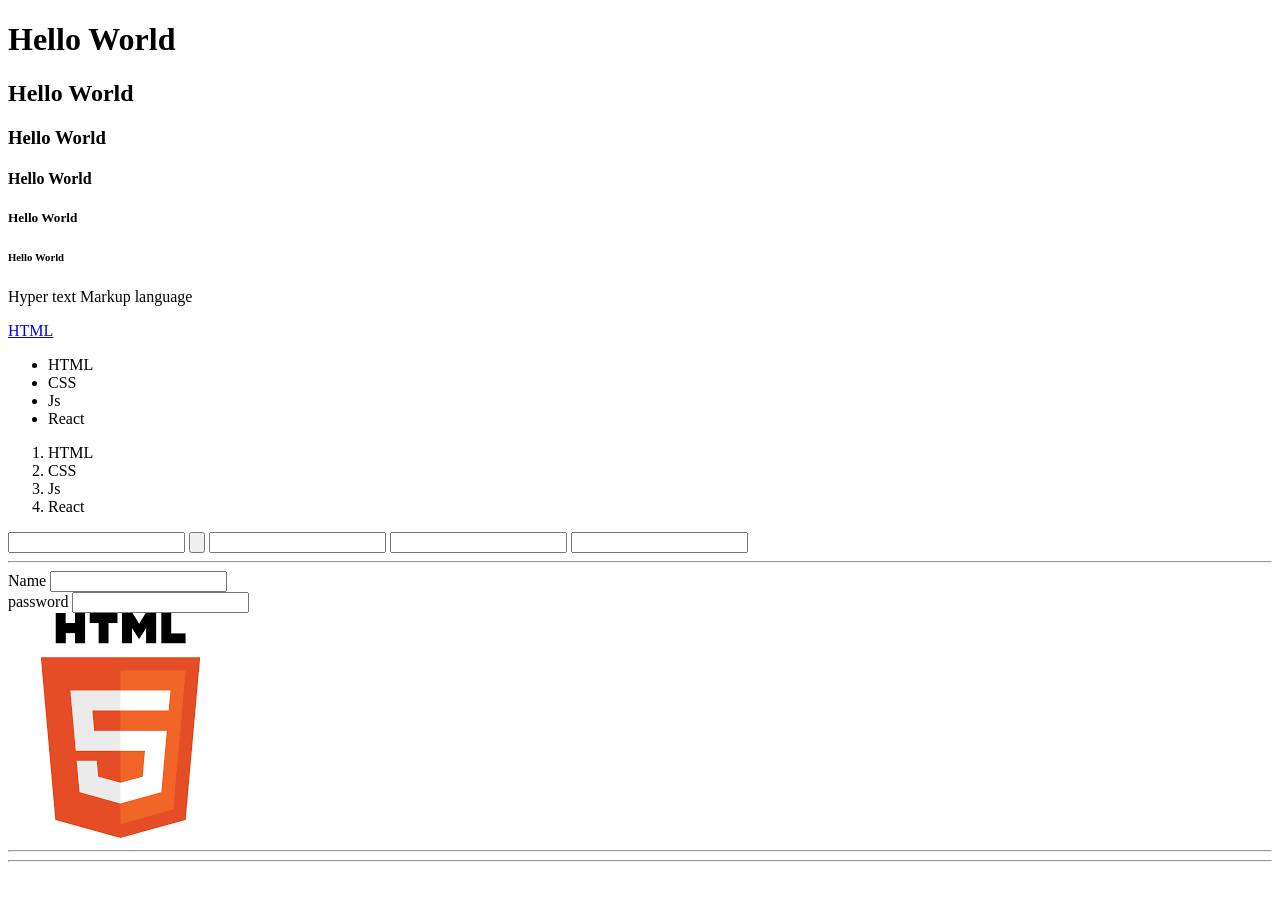
<file: index.html>
<!DOCTYPE html>
<html lang="en">

<head>
    <meta charset="UTF-8">
    <meta name="viewport" content="width=device-width, initial-scale=1.0">
    <title>First Web Page </title>
</head>

<body>


    <h1> Hello World </h1>

    <h2> Hello World </h2>
    <h3> Hello World </h3>
    <h4> Hello World </h4>
    <h5> Hello World </h5>
    <h6> Hello World </h6>

    <p> Hyper text Markup language </p>

    <a href="https://www.ilovepdf.com/html-to-pdf" target="_blank"> HTML </a>


    <!-- Unordered List -->

    <ul>
        <li> HTML </li>
        <li> CSS </li>
        <li> Js </li>
        <li> React </li>
    </ul>


    <ol>
        <li> HTML </li>
        <li> CSS </li>
        <li> Js </li>
        <li> React </li>
    </ol>


    <input type="text">
    <input type="button">
    <input type="password">
    <input type="datetime">
    <input type="number">


    <hr>


    <form action="">

    <label for="firstname"> Name  </label>
    <input id="firstname" type="text">   <br>

    <label for="pass"> password </label>
    <input id="pass" type="password">

    </form>


    <img src="./assets/images.png" alt="htmllogo"> 
    <!-- Ordered List  -->


    <hr>

    <hr>






</body>

</html>
</file>
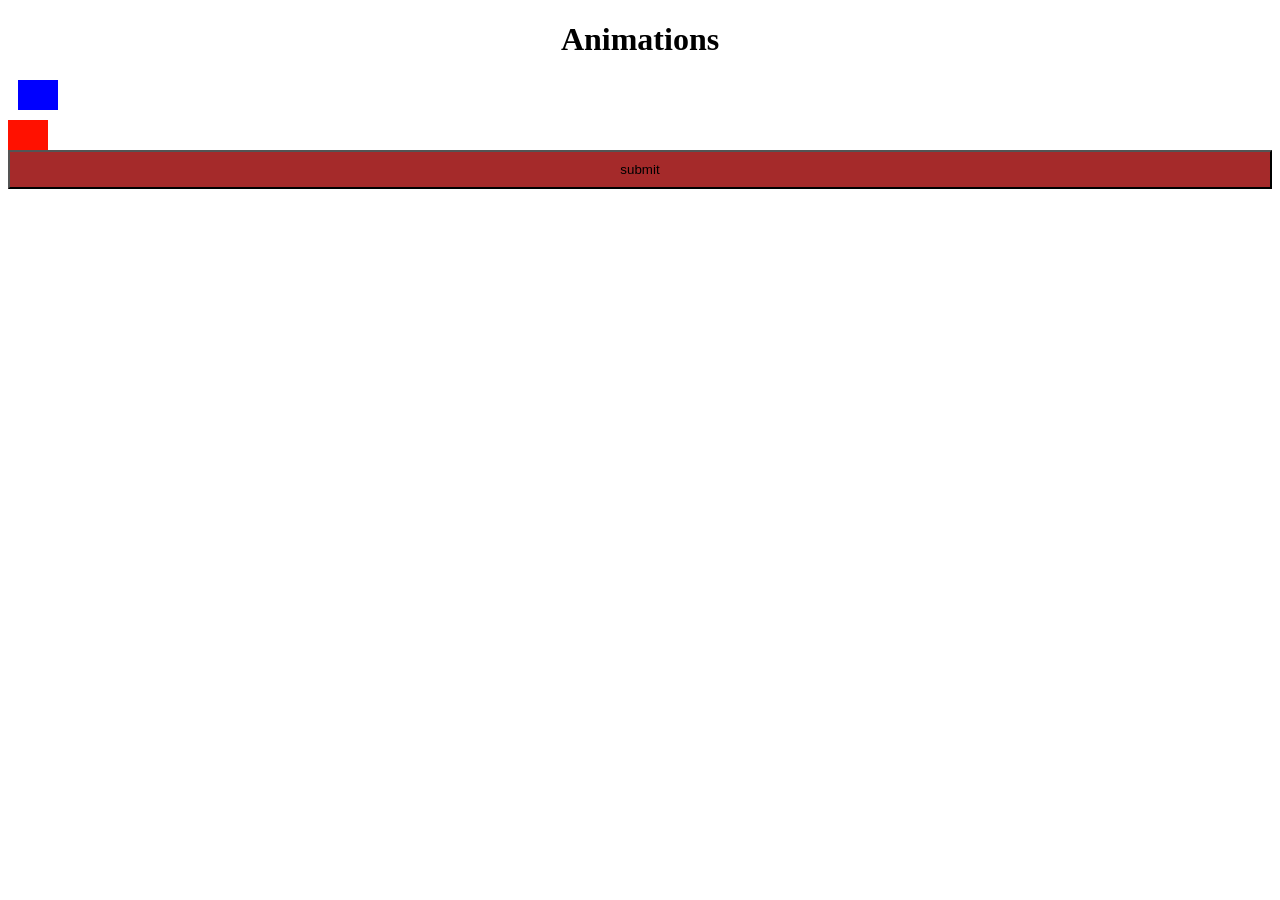
<file: Animations/index.html>
<!DOCTYPE html>
<html lang="en">
<head>
    <meta charset="UTF-8">
    <meta name="viewport" content="width=device-width, initial-scale=1.0">
    <title>Document</title>
    <link rel="stylesheet" href="./style.css">
</head>
<body>
    <center>
        <h1> Animations </h1>
    </center>

    <div class="card"> </div>

    <div class="card-1"> </div>

    <button class="btn"> submit </button>
</body>
</html>
</file>
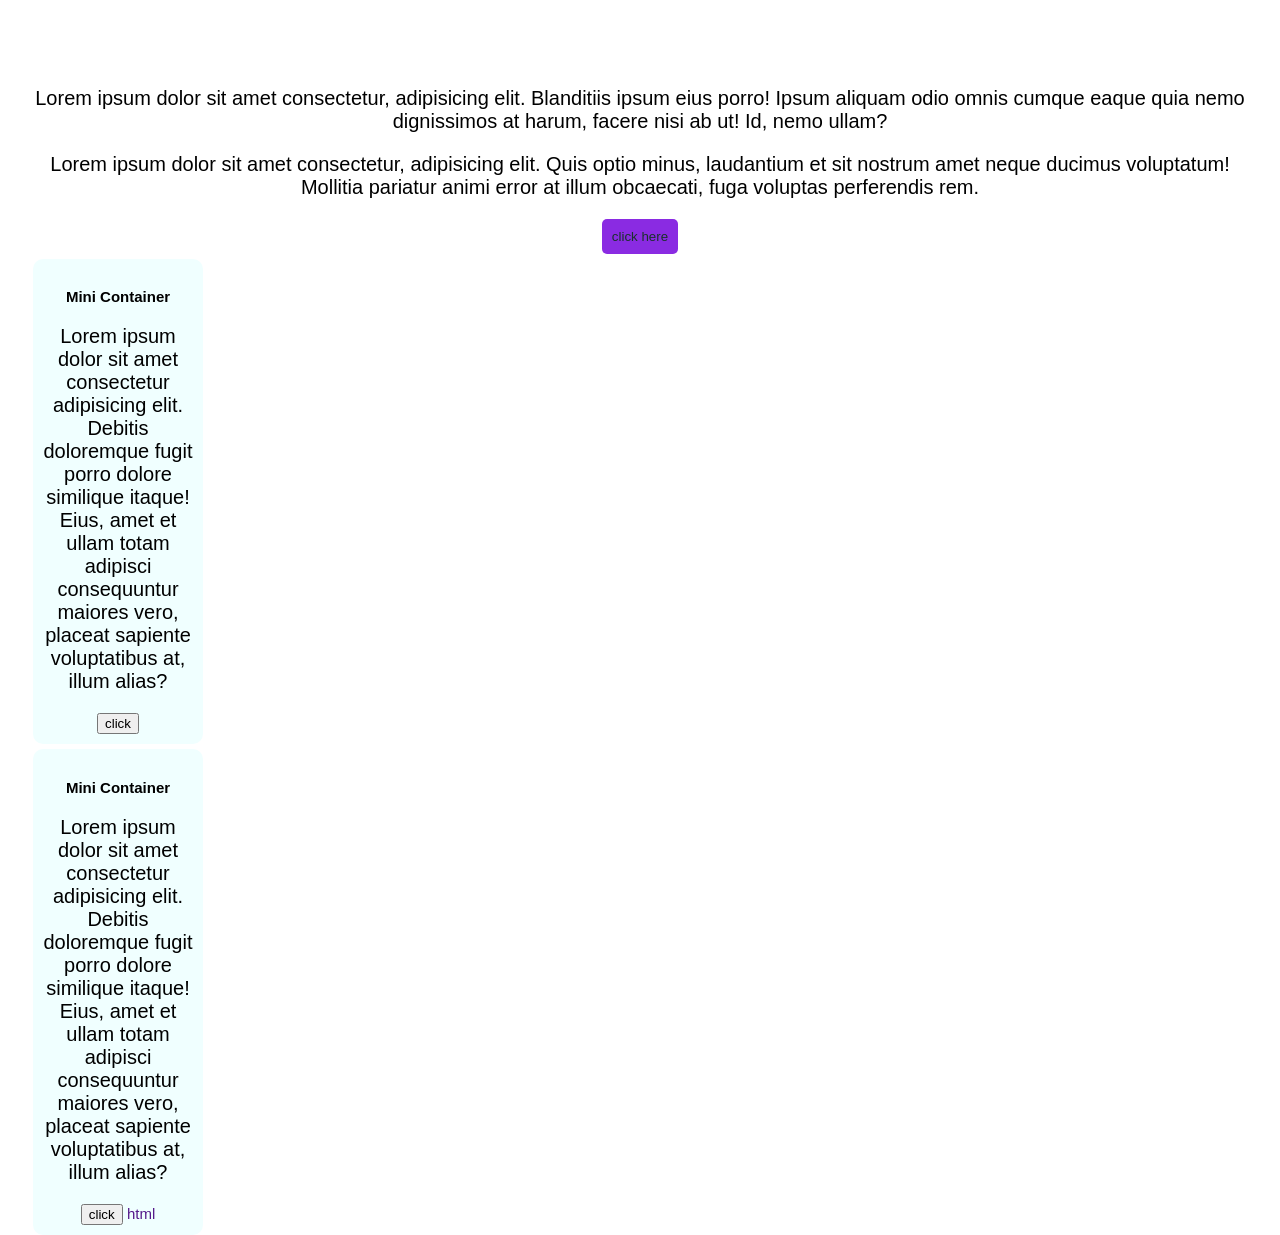
<file: CSS/index.html>
<!DOCTYPE html>
<html lang="en">
<head>
    <meta charset="UTF-8">
    <meta name="viewport" content="width=device-width, initial-scale=1.0">
    <title>Document</title>
    <link rel="stylesheet" href="./styles.css">




    <!-- <style>

        .btn {
            color: aliceblue;
            background-color: brown;
        }



    </style> -->

</head>
<body>
    

    <div class="container">

        <h3 class="title"> HTML </h3>

        <p> Lorem ipsum dolor sit amet consectetur, adipisicing elit. Blanditiis ipsum eius porro! Ipsum aliquam odio omnis cumque eaque quia nemo dignissimos at harum, facere nisi ab ut! Id, nemo ullam?</p>

        <p> Lorem ipsum dolor sit amet consectetur, adipisicing elit. Quis optio minus, laudantium et sit nostrum amet neque ducimus voluptatum! Mollitia pariatur animi error at illum obcaecati, fuga voluptas perferendis rem.</p>

        <button id="btn"> click here </button>


        <div class="card">

            <h4> Mini Container </h4>
            <p> Lorem ipsum dolor sit amet consectetur adipisicing elit. Debitis doloremque fugit porro dolore similique itaque! Eius, amet et ullam totam adipisci consequuntur maiores vero, placeat sapiente voluptatibus at, illum alias? </p>
            <button> click </button>

        </div>


        <div class="card">

            <h4> Mini Container </h4>
            <p> Lorem ipsum dolor sit amet consectetur adipisicing elit. Debitis doloremque fugit porro dolore similique itaque! Eius, amet et ullam totam adipisci consequuntur maiores vero, placeat sapiente voluptatibus at, illum alias? </p>
            <button> click </button>

            <a class="link" href=""> html </a>

        </div>



    </div>






</body>
</html>
</file>
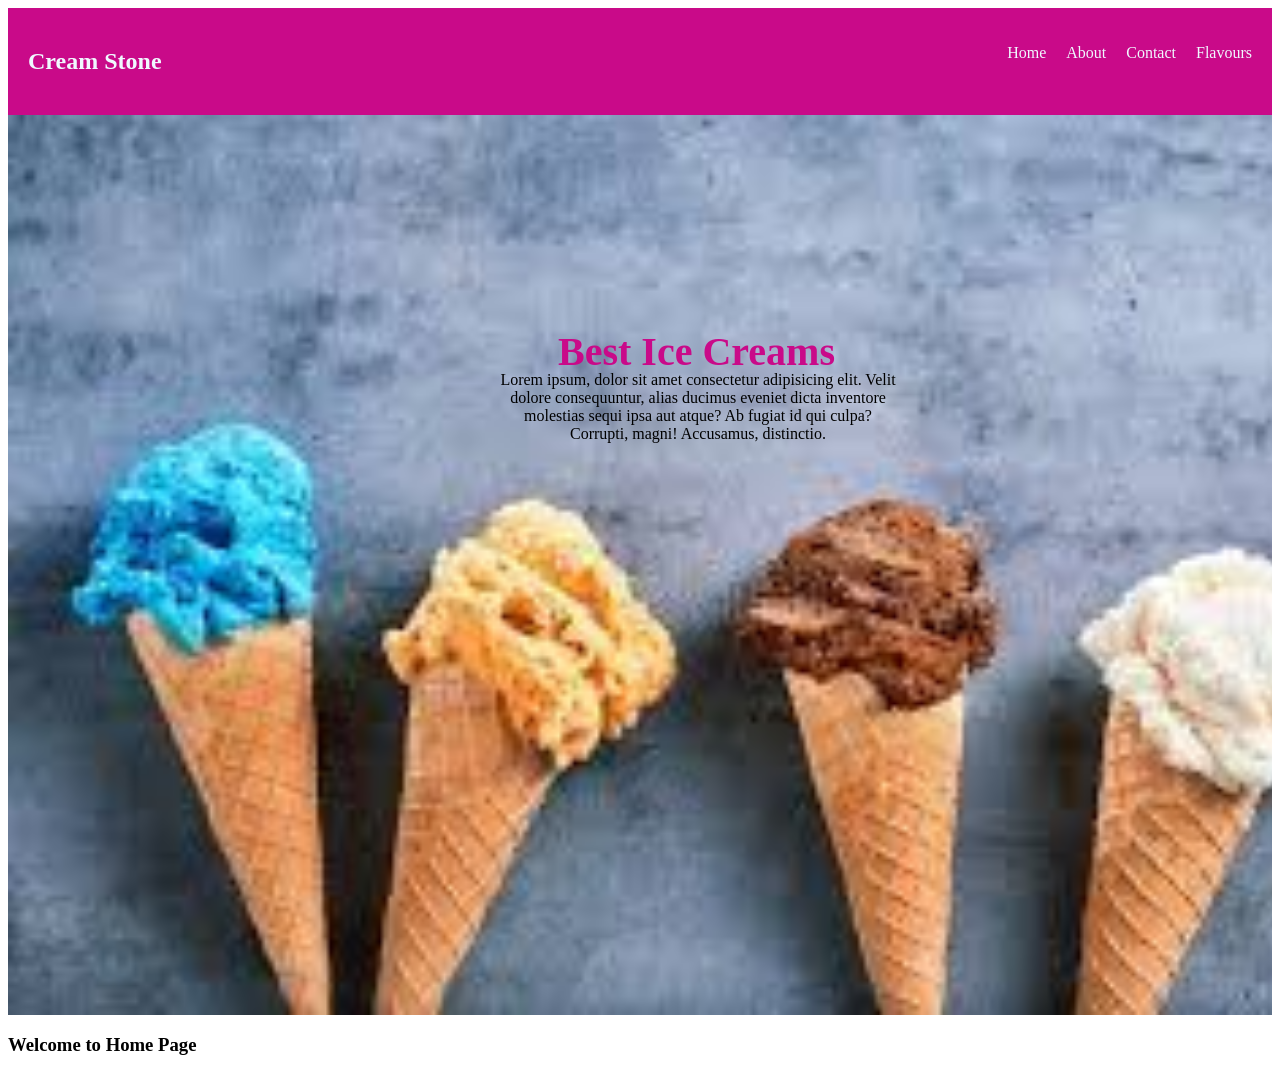
<file: flexbox/index.html>
<!DOCTYPE html>
<html lang="en">
<head>
    <meta charset="UTF-8">
    <meta name="viewport" content="width=device-width, initial-scale=1.0">
    <title>Document</title>
    <link rel="stylesheet" href="./style.css">
    <link rel="stylesheet" href="./About.html">
    <link rel="stylesheet" href="./contact.html">
</head>
<body>

    <header>
        <nav class="navbar">
            <h2>  <a href="./index.html"> Cream Stone </a>  </h2>

            <ul class="navlist">
                <li > <a href="./index.html">  Home    </a>     </li>
                <li > <a href="./About.html">   About  </a>     </li>
                <li > <a href="./contact.html"> Contact </a>  </li>
                <li > <a href="./flavours.html"> Flavours </a>  </li>
            </ul>

        </nav>
    </header>

    <section id="herosection">


        <div class="banner">
            <h1> Best Ice Creams  </h1>
            <p> Lorem ipsum, dolor sit amet consectetur adipisicing elit. Velit dolore consequuntur, alias ducimus eveniet dicta inventore molestias sequi ipsa aut atque? Ab fugiat id qui culpa? Corrupti, magni! Accusamus, distinctio.</p>
        </div>


    </section>

    

        <h3> Welcome to Home Page </h3>
    
</body>
</html>
</file>
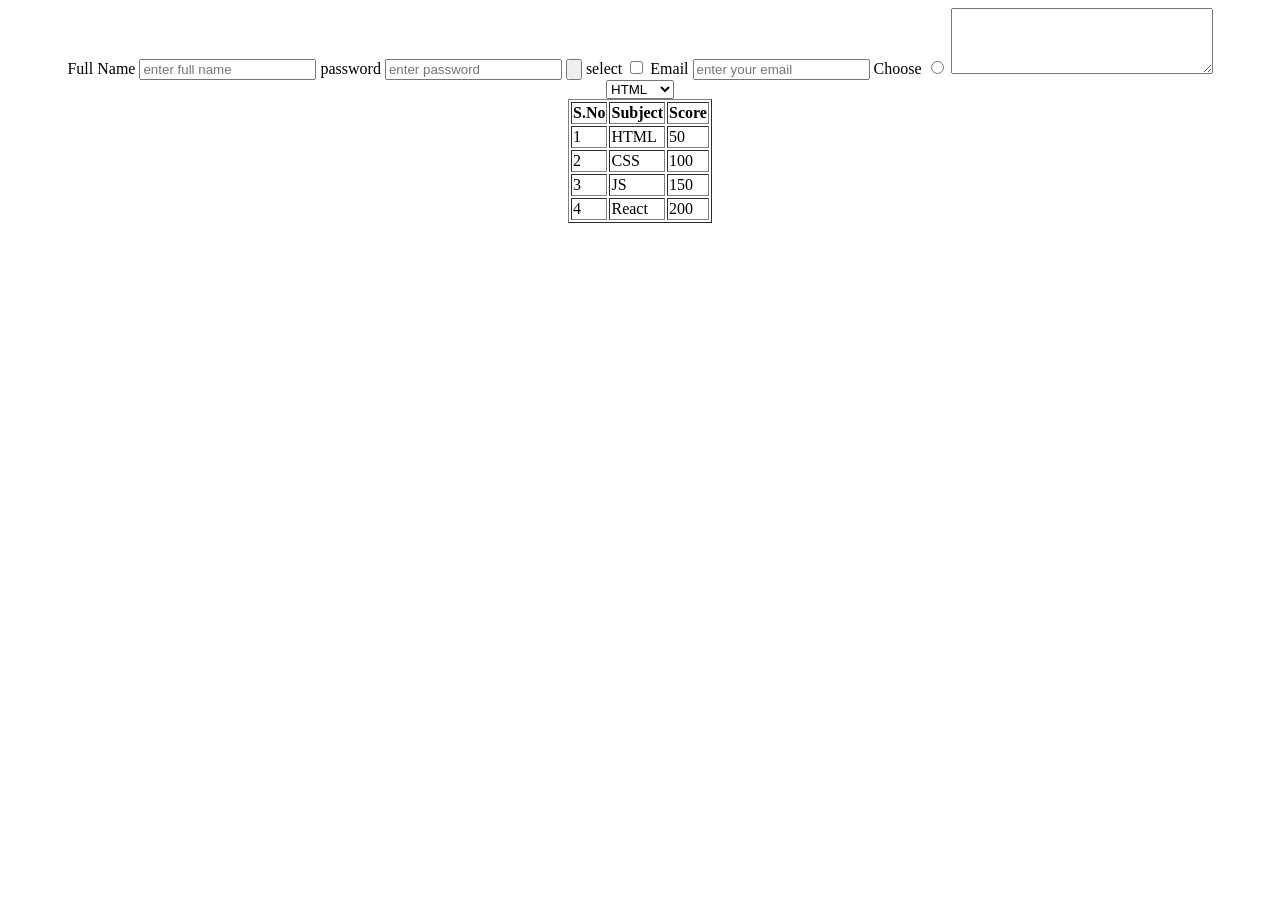
<file: Forms/index.html>
<!DOCTYPE html>
<html lang="en">
<head>
    <meta charset="UTF-8">
    <meta name="viewport" content="width=device-width, initial-scale=1.0">
    <title>Document</title>
</head>
<body>
    
    <center>  


        <section id="formsection">

        


        <form>


            <label for="text"> Full Name </label>
            <input id="text" type="text" placeholder="enter full name">

            <label for="pass"> password</label>
            <input id="pass" type="password" placeholder="enter password">

            <input type="button">


            <label for="select">select</label>
            <input id="select" type="checkbox">


             <label for="mail">Email</label>
            <input id="mail" type="email" placeholder="enter your email">


            <label for="choice"> Choose </label>
            <input id="choice" type="radio">


            <textarea rows="4" cols="30">

            </textarea>

        </form>


        </section>

        <header>  </header>
        <nav></nav>
        <article></article>
        <footer></footer>





        <select>
            <option> HTML </option>
            <option> CSS </option>
            <option> JS </option>
            <option> REACT </option>
        </select>



        <table border="1">
            <tr>
                <th> S.No </th>
                <th> Subject </th>
                <th> Score </th>
            </tr>


            <tr>
                <td> 1 </td>
                <td> HTML </td>
                <td> 50 </td>
            </tr>

            <tr>
                <td> 2 </td>
                <td> CSS </td>
                <td> 100 </td>
            </tr>

            <tr>
                <td> 3 </td>
                <td> JS </td>
                <td> 150 </td>
            </tr>

            <tr>
                <td> 4 </td>
                <td> React </td>
                <td> 200 </td>
            </tr>
        </table>








    </center>




</body>
</html>
</file>
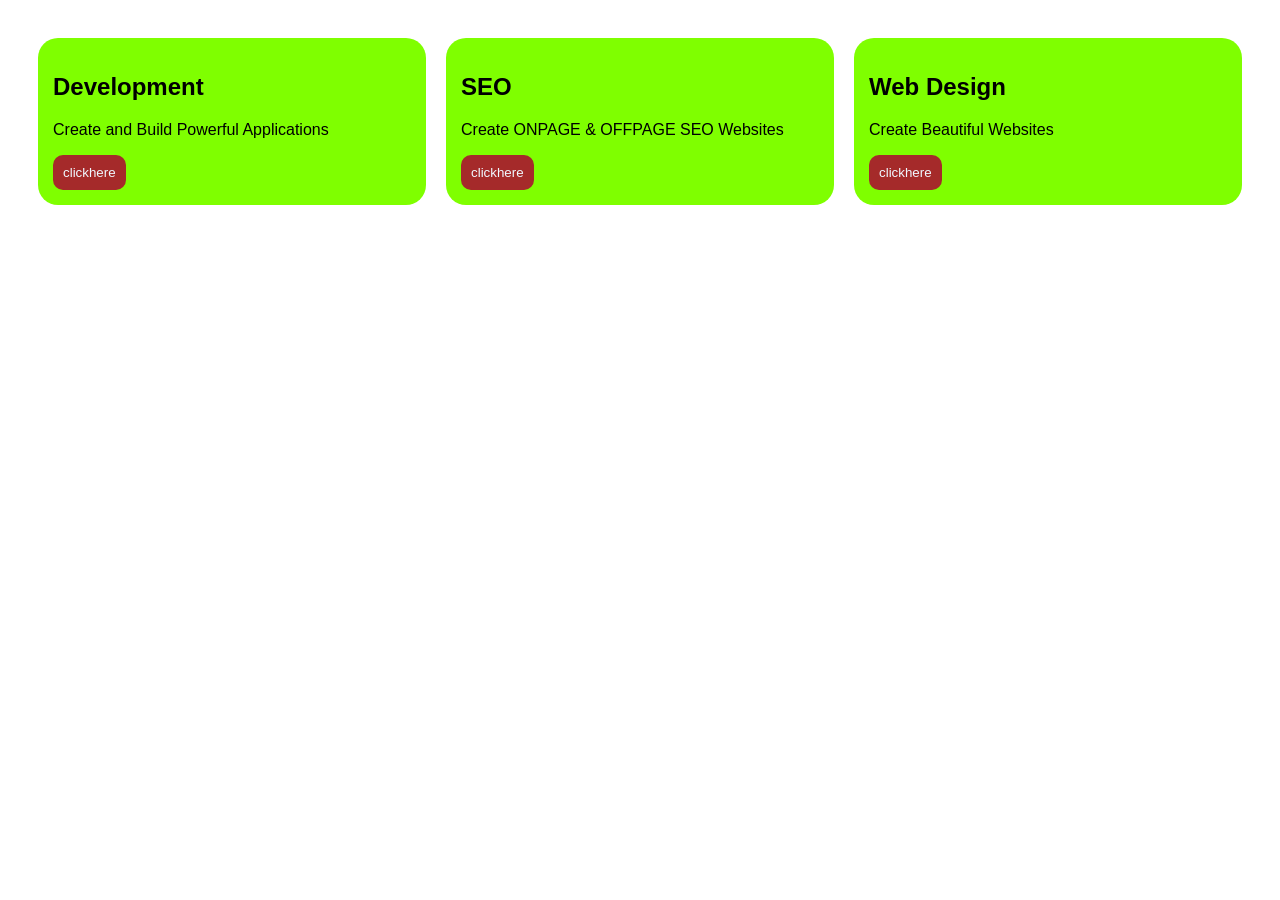
<file: Media_Queries/index.html>
<!DOCTYPE html>
<html lang="en">

<head>
    <meta charset="UTF-8">
    <meta name="viewport" content="width=device-width, initial-scale=1.0">
    <title>Document</title>
    <link rel="stylesheet" href="./style.css">
</head>

<body>

    <div class="container">

        <div class="card">

            <h2> Web Design </h2>
            <p> Create Beautiful Websites </p>
            <button class="btn">  clickhere   </button>

        </div>

        <div class="card">

            <h2> SEO </h2>
            <p> Create ONPAGE & OFFPAGE SEO Websites </p>
            <button class="btn">  clickhere   </button>

        </div>


        <div class="card">

            <h2> Development </h2>
            <p> Create and Build Powerful Applications </p>
            <button class="btn">  clickhere   </button>

        </div>


    </div>

</body>

</html>
</file>
<file: Animations/style.css>
.card {
    width: 40px ;
    height: 30px ;
    background-color: blue;
    margin: 10px ;
    animation: move 15s infinite ;
}

@keyframes move {
    0% {
        transform: translateX(0);
    }

    100% {
        transform: translateX(1000px);
    }
}

.card-1 {
    width: 40px ;
    height: 30px ;
    background-color: rgb(255, 17, 0);
    animation: moveLeft 15s infinite ;
}

@keyframes moveLeft {
    0% {
        transform: translateX(1000px);
    }

    100% {
        transform: translateX(0);
    }
}

.btn {
    padding: 10px ;
    width: 100% ;
    background-color: brown;
    transition: 0.5s ;
}

.btn:hover {
    background-color: blueviolet;
    transition: 5s ;
}
</file>
<file: CSS/styles.css>
/* selector {
    property: value ; 
} */


.container {
    font-family:'Franklin Gothic Medium', 'Arial Narrow', Arial, sans-serif ; 
    font-size: 15px ;
    font-weight: 500;
    padding: 20px ;
    text-align: center;
    background-image: url("https://images.unsplash.com/photo-1644088379091-d574269d422f?q=80&w=1093&auto=format&fit=crop&ixlib=rb-4.1.0&ixid=M3wxMjA3fDB8MHxwaG90by1wYWdlfHx8fGVufDB8fHx8fA%3D%3D");
    /* background-color: chocolate; */
    background-size: cover;
    height: 100vh ;
}

.title {
   color: white ;
}


p {
    font-size: 20px ;
    color: aquamarine;
}

#btn {
    padding: 10px ;
    border: none ;
    border-radius: 5px ;
    color: #1A312C ;
    background-color: blueviolet;
}

.card {
    margin: 5px ;
    border-radius: 10px ;
    padding: 10px ;
    width: 150px  ;
    background-color: azure;
}

p {
    color: black;
}

.link {
    text-decoration: none;
}
</file>
<file: flexbox/style.css>
.navbar {
    background-color: rgb(201, 10, 137);
    display: flex;
    justify-content:space-between ; 
    /* width: 100%; */
    padding: 20px ;
}

.navlist {
    display: flex;
    gap: 20px ;
}

li {
    color: aliceblue;
    list-style: none ;
}

h2 {
    color: aliceblue;
}

a {
    color: aliceblue;
    text-decoration: none;
}

.banner {
    background-image: url("./images/banner.jpeg");
    background-size: cover;
    height: 100vh ;
    position: relative;
}

.banner h1 {
    position: absolute;
    top: 180px ;
    left: 550px ;
    color:  rgb(201, 10, 137);
    font-size: 40px ;
}

.banner p {
    text-align: center;
    width: 400px ;
    position: absolute;
    top: 240px ;
    left: 490px ;
}

li:hover {
    background-color: rgb(63, 6, 39);
    padding: 5px ;
    border-radius: 3px ;
}
</file>
<file: Media_Queries/style.css>
body {
    font-family: Arial, Helvetica, sans-serif;
    padding: 30px ;
}

.container {
    display: flex;
    gap: 20px ;
}

.card {
    background-color: blueviolet ;
    padding: 15px ;
    border-radius: 20px ;
    flex: 1;
}

.card:hover {
    transform: scale(1.1);
    width: 10% ;
    margin: 10px ;
}

.btn {
    background-color: brown;
    color: aliceblue;
    padding: 10px ;
    border-radius: 10px ;
    border: none  ;
}

.btn:hover {
    background-color: blue;
    color: aliceblue;
    transform: scale(1.1);
}


/* Mobile View - Responsive */


@media (max-width: 480px ) {

    .container {
        display: flex;
        flex-direction: column;
    }

    .card {
        color: aliceblue;
       width: 100% ; 
       background-color: brown;
    }

}


/* Tablet View - Responsive */

@media (min-width: 481px) and (max-width: 1023px) {


.container {
     display: flex;
     flex-direction: row;
     flex-wrap: wrap ;
}

.card {
    width: 48% ;
    background-color: black;
    color: aqua;
}


}


/* Laptop, Desktop - Responsive */

@media (min-width: 1024px) {

    .container {
        display: flex ;
        flex-direction: row-reverse;
    }

    .card {
        background-color: chartreuse;
        color: black;
        width: 30%;
    }

}
</file>
